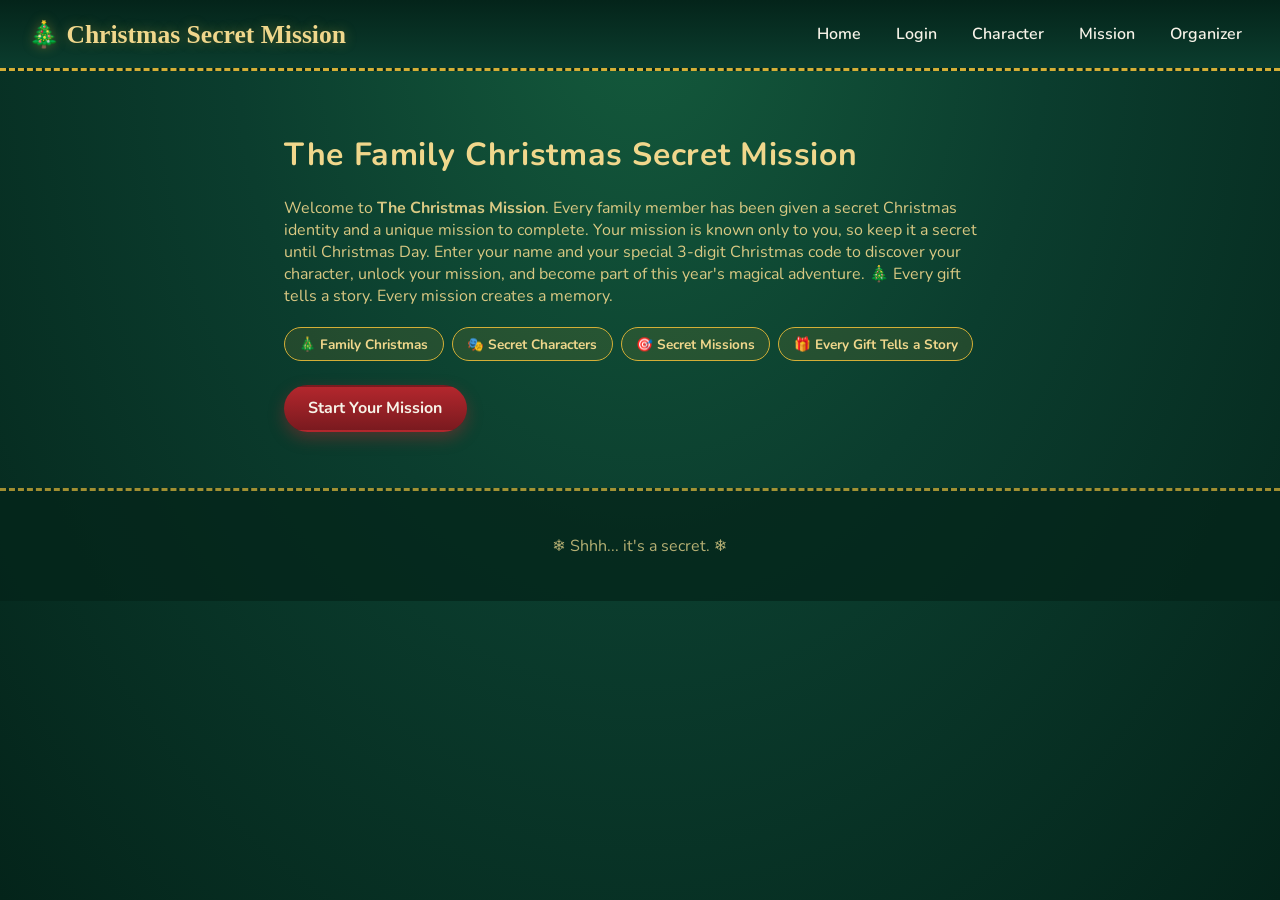
<file: index.html>
<!doctype html>
<html lang="en">
  <head>
    <meta charset="UTF-8" />
    <meta name="viewport" content="width=device-width, initial-scale=1.0" />
    <title>Christmas Secret Mission</title>
    <link rel="icon" type="image/svg+xml" href="favicon.svg" />
    <link rel="stylesheet" href="styles.css" />
  </head>
  <body data-page="home">
    <header class="site-header">
      <a class="brand" href="index.html">Christmas Secret Mission</a>
      <nav class="site-nav">
        <a href="index.html">Home</a>
        <a href="login.html">Login</a>
        <a href="character.html">Character</a>
        <a href="mission.html">Mission</a>
        <a href="organizer.html">Organizer</a>
        <a href="#" id="logout-link" class="is-hidden">Logout</a>
      </nav>
    </header>

    <main class="page">
      <h1>The Family Christmas Secret Mission</h1>
      <p class="page-lead">
        Welcome to <strong>The Christmas Mission</strong>. Every family member
        has been given a secret Christmas identity and a unique mission to
        complete. Your mission is known only to you, so keep it a secret until
        Christmas Day. Enter your name and your special 3-digit Christmas code
        to discover your character, unlock your mission, and become part of this
        year's magical adventure. 🎄 Every gift tells a story. Every mission
        creates a memory.
      </p>

      <div class="badge-row">
        <span class="badge">🎄 Family Christmas</span>
        <span class="badge">🎭 Secret Characters</span>
        <span class="badge">🎯 Secret Missions</span>
        <span class="badge">🎁 Every Gift Tells a Story</span>
      </div>

      <div class="cta-row">
        <a class="btn btn-primary" href="login.html">Start Your Mission</a>
      </div>
    </main>

    <footer class="site-footer">
      <p>❄ Shhh... it's a secret. ❄</p>
    </footer>

    <script src="script.js"></script>
  </body>
</html>
</file>
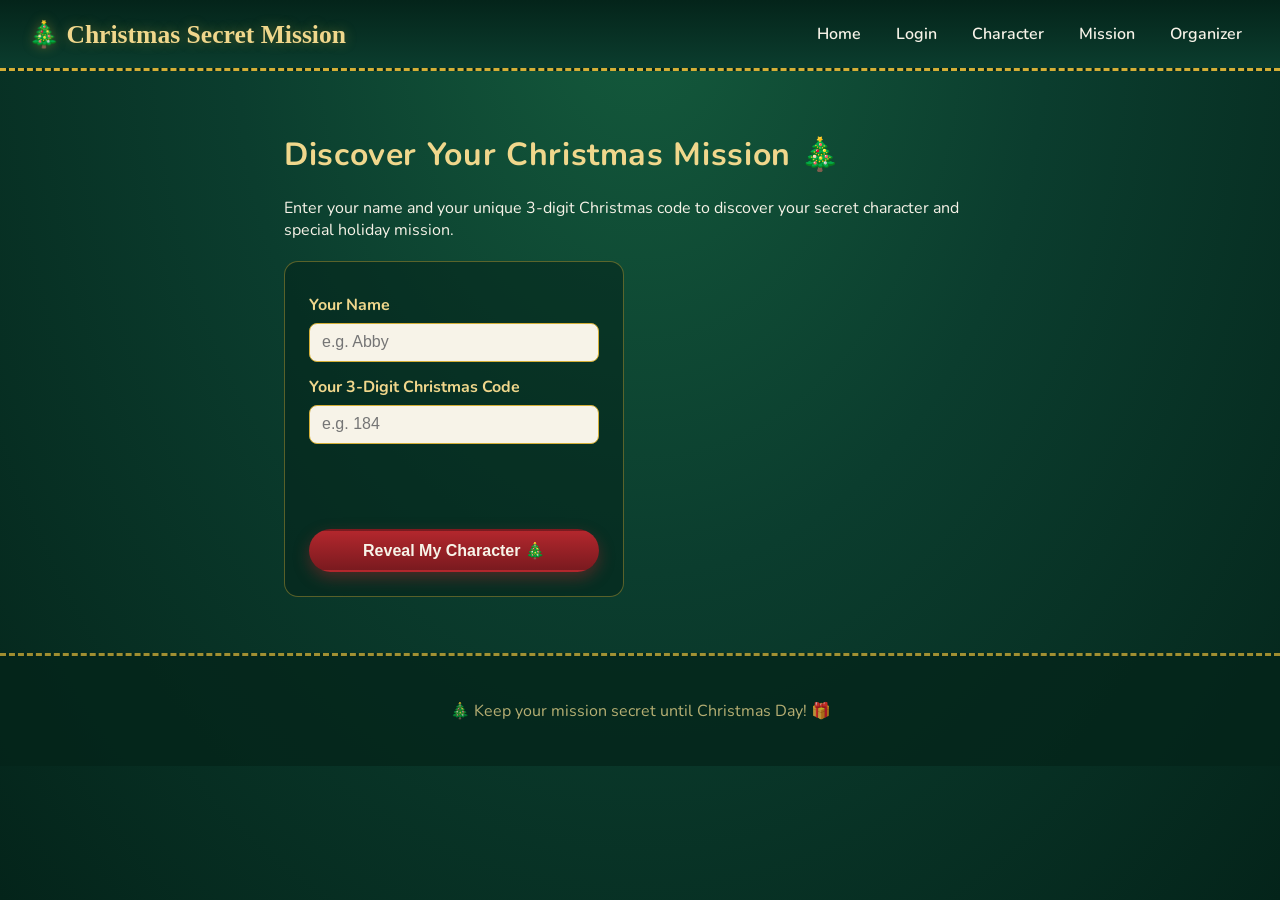
<file: character.html>
<!doctype html>
<html lang="en">
  <head>
    <meta charset="UTF-8" />
    <meta name="viewport" content="width=device-width, initial-scale=1.0" />
    <title>Character — Christmas Secret Mission</title>
    <link rel="icon" type="image/svg+xml" href="favicon.svg" />
    <link rel="stylesheet" href="styles.css" />
  </head>
  <body data-page="character">
    <header class="site-header">
      <a class="brand" href="index.html">Christmas Secret Mission</a>
      <nav class="site-nav">
        <a href="index.html">Home</a>
        <a href="login.html">Login</a>
        <a href="character.html">Character</a>
        <a href="mission.html">Mission</a>
        <a href="organizer.html">Organizer</a>
        <a href="#" id="logout-link" class="is-hidden">Logout</a>
      </nav>
    </header>

    <main class="page">
      <h1>🎄 Welcome, <span id="greeting-name">Agent</span>!</h1>
      <p class="page-lead">
        Meet your secret Christmas character! 🎁 Keep your identity hidden until
        Christmas Day, then reveal who you were and the special mission you
        completed.
      </p>

      <div class="mission-card">
        <span class="seal">🎭</span>
        <h2 id="character-name">🎁 Discovering your Christmas character...</h2>
        <p id="character-description">
          We're opening Santa's secret records to reveal your Christmas
          identity... 🎄
        </p>
      </div>

      <div class="cta-row">
        <a class="btn btn-gold" href="mission.html"
          >🎄 Reveal My Christmas Mission ➜</a
        >
      </div>
    </main>

    <footer class="site-footer">
      <p>❄ Shhh... it's a secret. ❄</p>
    </footer>

    <script src="script.js"></script>
  </body>
</html>
</file>
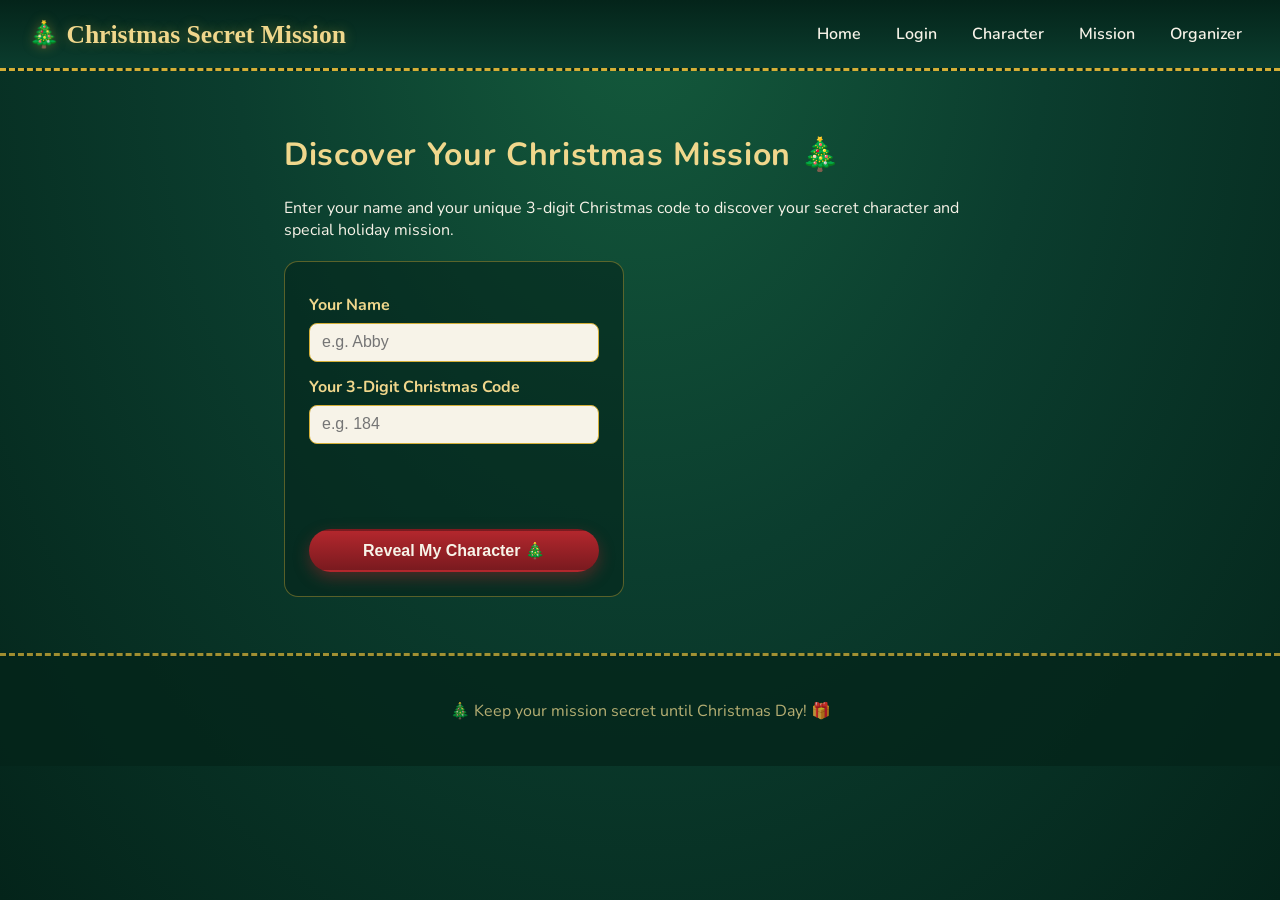
<file: login.html>
<!doctype html>
<html lang="en">
  <head>
    <meta charset="UTF-8" />
    <meta name="viewport" content="width=device-width, initial-scale=1.0" />
    <title>Login — Christmas Secret Mission</title>
    <link rel="icon" type="image/svg+xml" href="favicon.svg" />
    <link rel="stylesheet" href="styles.css" />
  </head>
  <body data-page="login">
    <header class="site-header">
      <a class="brand" href="index.html">Christmas Secret Mission</a>
      <nav class="site-nav">
        <a href="index.html">Home</a>
        <a href="login.html">Login</a>
        <a href="character.html">Character</a>
        <a href="mission.html">Mission</a>
        <a href="organizer.html">Organizer</a>
        <a href="#" id="logout-link" class="is-hidden">Logout</a>
      </nav>
    </header>

    <main class="page">
      <h1>Discover Your Christmas Mission 🎄</h1>
      <p>
        Enter your name and your unique 3-digit Christmas code to discover your
        secret character and special holiday mission.
      </p>

      <form class="mission-form" id="login-form">
        <label for="nickname">Your Name</label>
        <input
          id="nickname"
          name="nickname"
          type="text"
          autocomplete="off"
          placeholder="e.g. Abby"
        />

        <label for="code">Your 3-Digit Christmas Code</label>
        <input
          id="code"
          name="code"
          type="text"
          inputmode="numeric"
          pattern="[0-9]{3}"
          maxlength="3"
          autocomplete="off"
          placeholder="e.g. 184"
        />

        <p class="form-error" id="login-error"></p>

        <button type="submit" class="btn btn-primary">
          Reveal My Character 🎄
        </button>
      </form>
    </main>

    <footer class="site-footer">
     <p>🎄 Keep your mission secret until Christmas Day! 🎁</p>
    </footer>

    <script src="script.js"></script>
  </body>
</html>
</file>
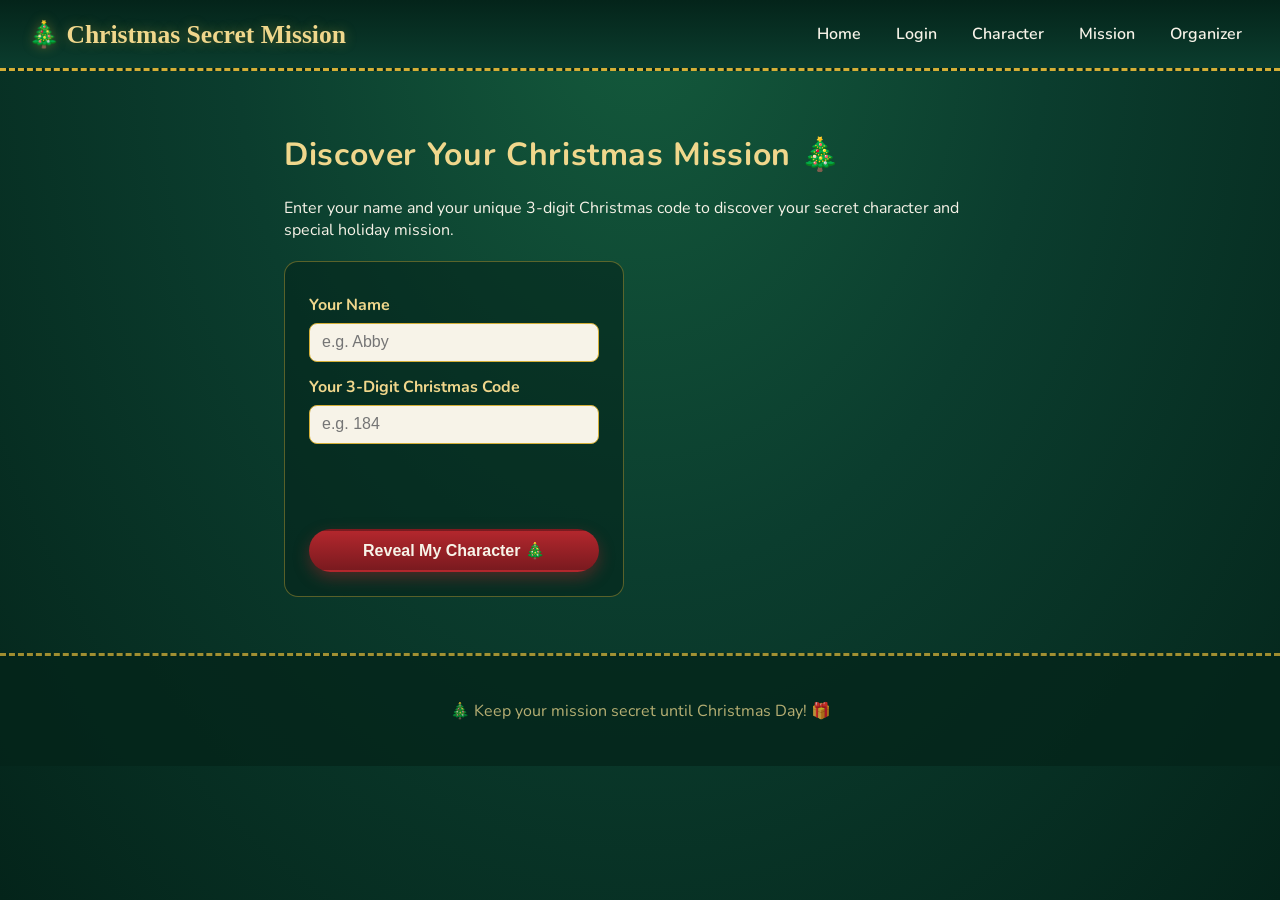
<file: mission.html>
<!DOCTYPE html>
<html lang="en">
  <head>
    <meta charset="UTF-8" />
    <meta name="viewport" content="width=device-width, initial-scale=1.0" />
    <title>Mission — Christmas Secret Mission</title>
    <link rel="icon" type="image/svg+xml" href="favicon.svg" />
    <link rel="stylesheet" href="styles.css" />
  </head>
  <body data-page="mission">
    <header class="site-header">
      <a class="brand" href="index.html">Christmas Secret Mission</a>
      <nav class="site-nav">
        <a href="index.html">Home</a>
        <a href="login.html">Login</a>
        <a href="character.html">Character</a>
        <a href="mission.html">Mission</a>
        <a href="organizer.html">Organizer</a>
        <a href="#" id="logout-link" class="is-hidden">Logout</a>
      </nav>
    </header>

    <main class="page">
      <h1>Your Mission, <span id="mission-greeting-name">Agent</span></h1>
      <p class="page-lead">This mission is for your eyes only. Complete it before the family gathers.</p>

      <div class="mission-card">
        <span class="seal">🎁</span>
        <h2 id="mission-title">Loading your mission…</h2>
        <p id="mission-details">Hold tight while we check the roster.</p>
      </div>

      <div class="cta-row">
        <a class="btn btn-ghost" href="character.html">← Back to Your Character</a>
      </div>
    </main>

    <footer class="site-footer">
      <p>❄ Shhh... it's a secret. ❄</p>
    </footer>

    <script src="script.js"></script>
  </body>
</html>
</file>
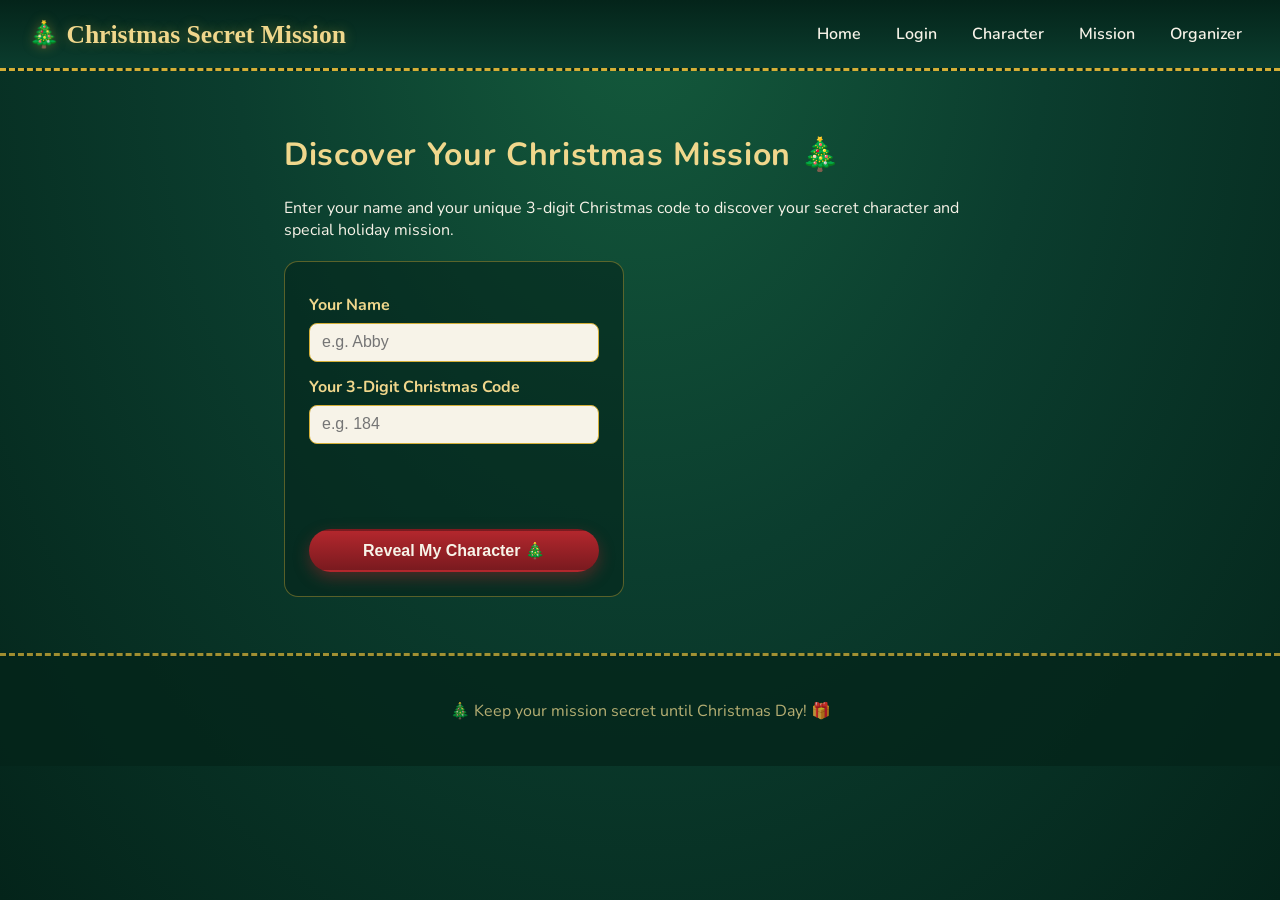
<file: organizer.html>
<!DOCTYPE html>
<html lang="en">
  <head>
    <meta charset="UTF-8" />
    <meta name="viewport" content="width=device-width, initial-scale=1.0" />
    <title>Organizer — Christmas Secret Mission</title>
    <link rel="icon" type="image/svg+xml" href="favicon.svg" />
    <link rel="stylesheet" href="styles.css" />
  </head>
  <body data-page="organizer">
    <header class="site-header">
      <a class="brand" href="index.html">Christmas Secret Mission</a>
      <nav class="site-nav">
        <a href="index.html">Home</a>
        <a href="login.html">Login</a>
        <a href="character.html">Character</a>
        <a href="mission.html">Mission</a>
        <a href="organizer.html">Organizer</a>
        <a href="#" id="logout-link" class="is-hidden">Logout</a>
      </nav>
    </header>

    <main class="page">
      <h1>Mission Control</h1>
      <p class="page-lead">Organizer-only view of every agent's assignment. Handle with care.</p>

      <div class="access-denied" id="organizer-denied">
        <strong>🔒 Access denied.</strong> This page is only visible to the mission organizer.
      </div>

      <div id="organizer-content" class="is-hidden">
        <div class="mission-table-wrap">
          <table class="mission-table">
            <thead>
              <tr>
                <th>Nickname</th>
                <th>Code</th>
                <th>Character</th>
                <th>Mission</th>
              </tr>
            </thead>
            <tbody id="participants-table-body">
              <tr>
                <td colspan="4">Loading roster…</td>
              </tr>
            </tbody>
          </table>
        </div>
      </div>
    </main>

    <footer class="site-footer">
      <p>❄ Shhh... it's a secret. ❄</p>
    </footer>

    <script src="script.js"></script>
  </body>
</html>
</file>
<file: styles.css>
/* Christmas Secret Mission — "North Pole Ops Room" theme.
   Dark pine green, gold string-light accents, wax-seal red, falling snow. */

@import url('https://fonts.googleapis.com/css2?family=Mountains+of+Christmas:wght@700&family=Nunito:wght@400;600;700&display=swap');

:root {
  --green-deep: #04241a;
  --green: #0b3d2e;
  --green-light: #145a3c;
  --gold: #d4af37;
  --gold-soft: #f0d78c;
  --red: #b3272d;
  --red-dark: #7a1a1f;
  --snow: #f7f3e8;
  --ink: #12241d;
}

* {
  box-sizing: border-box;
}

body {
  margin: 0;
  min-height: 100vh;
  font-family: 'Nunito', system-ui, sans-serif;
  color: var(--snow);
  background: radial-gradient(ellipse at top, var(--green-light) 0%, var(--green) 45%, var(--green-deep) 100%);
  position: relative;
  overflow-x: hidden;
}

h1,
h2,
h3 {
  font-family: 'Mountains of Christmas', 'Nunito', system-ui, sans-serif;
  color: var(--gold-soft);
  letter-spacing: 0.02em;
}

a {
  color: var(--gold-soft);
}

/* ---------- header / nav ---------- */

.site-header {
  display: flex;
  align-items: center;
  justify-content: space-between;
  flex-wrap: wrap;
  gap: 0.75rem;
  padding: 1.1rem 1.75rem;
  background: linear-gradient(180deg, var(--green-deep), var(--green));
  border-bottom: 3px dashed var(--gold);
  position: relative;
  z-index: 5;
}

.brand {
  font-family: 'Mountains of Christmas', cursive;
  font-size: 1.6rem;
  font-weight: 700;
  text-decoration: none;
  color: var(--gold-soft);
  text-shadow: 0 0 12px rgba(212, 175, 55, 0.35);
}

.brand::before {
  content: '🎄 ';
}

.site-nav {
  display: flex;
  align-items: center;
  flex-wrap: wrap;
  gap: 0.25rem 1rem;
}

.site-nav a {
  text-decoration: none;
  color: var(--snow);
  font-weight: 600;
  padding: 0.35rem 0.6rem;
  border-radius: 999px;
  transition: background 0.2s ease, color 0.2s ease;
}

.site-nav a:hover {
  background: rgba(212, 175, 55, 0.18);
  color: var(--gold-soft);
}

.site-nav a.is-hidden {
  display: none;
}

#logout-link {
  border: 1px solid var(--gold);
}

/* ---------- page shell ---------- */

.page {
  max-width: 760px;
  margin: 0 auto;
  padding: 2.5rem 1.5rem 3.5rem;
  position: relative;
  z-index: 2;
}

.page-lead {
  color: var(--gold-soft);
  opacity: 0.9;
}

.badge-row {
  display: flex;
  gap: 0.5rem;
  flex-wrap: wrap;
  margin: 1.25rem 0;
}

.badge {
  display: inline-flex;
  align-items: center;
  gap: 0.35rem;
  padding: 0.4rem 0.9rem;
  border-radius: 999px;
  background: rgba(212, 175, 55, 0.12);
  border: 1px solid var(--gold);
  color: var(--gold-soft);
  font-weight: 700;
  font-size: 0.85rem;
}

.cta-row {
  display: flex;
  gap: 0.75rem;
  flex-wrap: wrap;
  margin-top: 1.5rem;
}

.btn {
  display: inline-block;
  padding: 0.65rem 1.4rem;
  border-radius: 999px;
  text-decoration: none;
  font-weight: 700;
  border: 2px solid transparent;
  cursor: pointer;
  font-size: 1rem;
  transition: transform 0.15s ease, box-shadow 0.15s ease;
}

.btn:hover {
  transform: translateY(-1px);
}

.btn-primary {
  background: linear-gradient(180deg, var(--red), var(--red-dark));
  color: var(--snow);
  box-shadow: 0 6px 16px rgba(179, 39, 45, 0.4);
}

.btn-gold {
  background: linear-gradient(180deg, var(--gold-soft), var(--gold));
  color: var(--green-deep);
  box-shadow: 0 6px 16px rgba(212, 175, 55, 0.3);
}

.btn-ghost {
  background: transparent;
  color: var(--gold-soft);
  border: 2px solid var(--gold);
}

/* ---------- footer ---------- */

.site-footer {
  text-align: center;
  padding: 1.75rem;
  color: var(--gold-soft);
  opacity: 0.75;
  border-top: 3px dashed var(--gold);
  background: var(--green-deep);
  position: relative;
  z-index: 2;
}

/* ---------- login form ---------- */

.mission-form {
  display: flex;
  flex-direction: column;
  gap: 0.4rem;
  max-width: 340px;
  margin-top: 1.25rem;
  background: rgba(4, 36, 26, 0.55);
  border: 1px solid rgba(212, 175, 55, 0.4);
  border-radius: 14px;
  padding: 1.5rem;
}

.mission-form label {
  font-weight: 700;
  color: var(--gold-soft);
  margin-top: 0.5rem;
}

.mission-form input {
  padding: 0.6rem 0.75rem;
  border: 1px solid var(--gold);
  border-radius: 8px;
  background: var(--snow);
  color: var(--ink);
  font-size: 1rem;
}

.mission-form button {
  margin-top: 1.1rem;
}

.form-error {
  min-height: 1.4em;
  color: #ffb4b4;
  font-weight: 700;
}

/* ---------- cards ---------- */

.mission-card {
  border: 1px solid var(--gold);
  border-radius: 14px;
  padding: 1.5rem;
  background: linear-gradient(160deg, rgba(212, 175, 55, 0.12), rgba(4, 36, 26, 0.55));
  margin-top: 1.5rem;
  box-shadow: 0 10px 30px rgba(0, 0, 0, 0.25);
  position: relative;
}

.mission-card::before {
  content: '❄';
  position: absolute;
  top: -14px;
  right: 18px;
  font-size: 1.6rem;
  color: var(--gold-soft);
}

.mission-card h2 {
  margin-top: 0;
}

.seal {
  display: inline-flex;
  align-items: center;
  justify-content: center;
  width: 2.5rem;
  height: 2.5rem;
  border-radius: 50%;
  background: radial-gradient(circle at 30% 30%, var(--red), var(--red-dark));
  color: var(--snow);
  font-weight: 700;
  margin-bottom: 0.75rem;
  box-shadow: 0 3px 8px rgba(0, 0, 0, 0.35);
}

/* ---------- organizer table ---------- */

.mission-table-wrap {
  overflow-x: auto;
  margin-top: 1.5rem;
  border: 1px solid var(--gold);
  border-radius: 12px;
}

.mission-table {
  width: 100%;
  border-collapse: collapse;
  background: rgba(4, 36, 26, 0.6);
}

.mission-table th,
.mission-table td {
  text-align: left;
  padding: 0.65rem 0.9rem;
  border-bottom: 1px solid rgba(212, 175, 55, 0.25);
  white-space: nowrap;
}

.mission-table th {
  color: var(--gold-soft);
  font-family: 'Mountains of Christmas', cursive;
  font-size: 1.05rem;
  background: rgba(0, 0, 0, 0.2);
}

.mission-table tr:last-child td {
  border-bottom: none;
}

.access-denied {
  border: 1px solid var(--red);
  background: rgba(179, 39, 45, 0.15);
  border-radius: 12px;
  padding: 1.25rem 1.5rem;
  margin-top: 1.5rem;
}

.is-hidden {
  display: none !important;
}

/* ---------- snowfall ---------- */

.snowfall {
  position: fixed;
  inset: 0;
  pointer-events: none;
  z-index: 0;
  overflow: hidden;
}

.snowflake {
  position: absolute;
  top: -10vh;
  color: var(--snow);
  opacity: 0.85;
  animation-name: snow-fall, snow-drift;
  animation-timing-function: linear, ease-in-out;
  animation-iteration-count: infinite, infinite;
  animation-direction: normal, alternate;
  filter: drop-shadow(0 0 3px rgba(255, 255, 255, 0.4));
}

@keyframes snow-fall {
  from {
    transform: translateY(-10vh);
  }
  to {
    transform: translateY(110vh);
  }
}

@keyframes snow-drift {
  from {
    margin-left: 0;
  }
  to {
    margin-left: var(--drift, 20px);
  }
}

@media (max-width: 640px) {
  .site-header {
    flex-direction: column;
    align-items: flex-start;
  }
}
</file>
